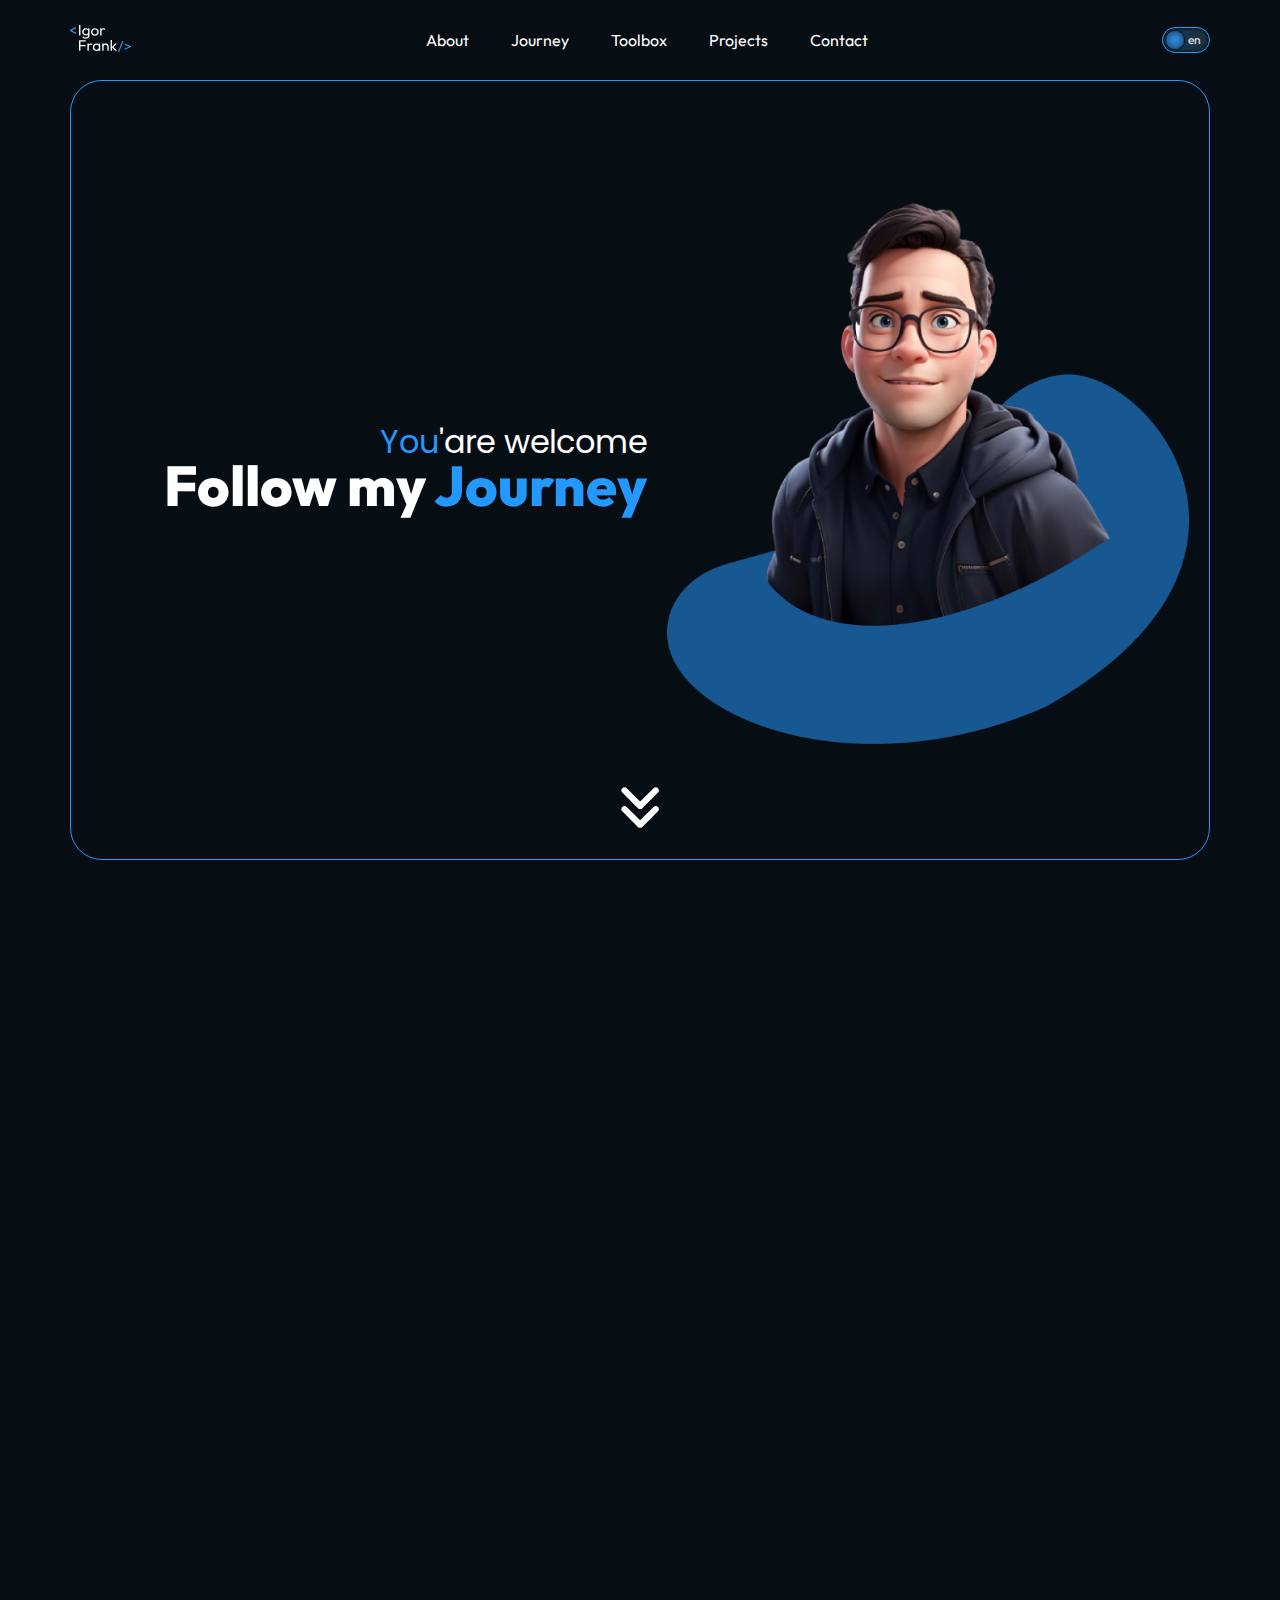
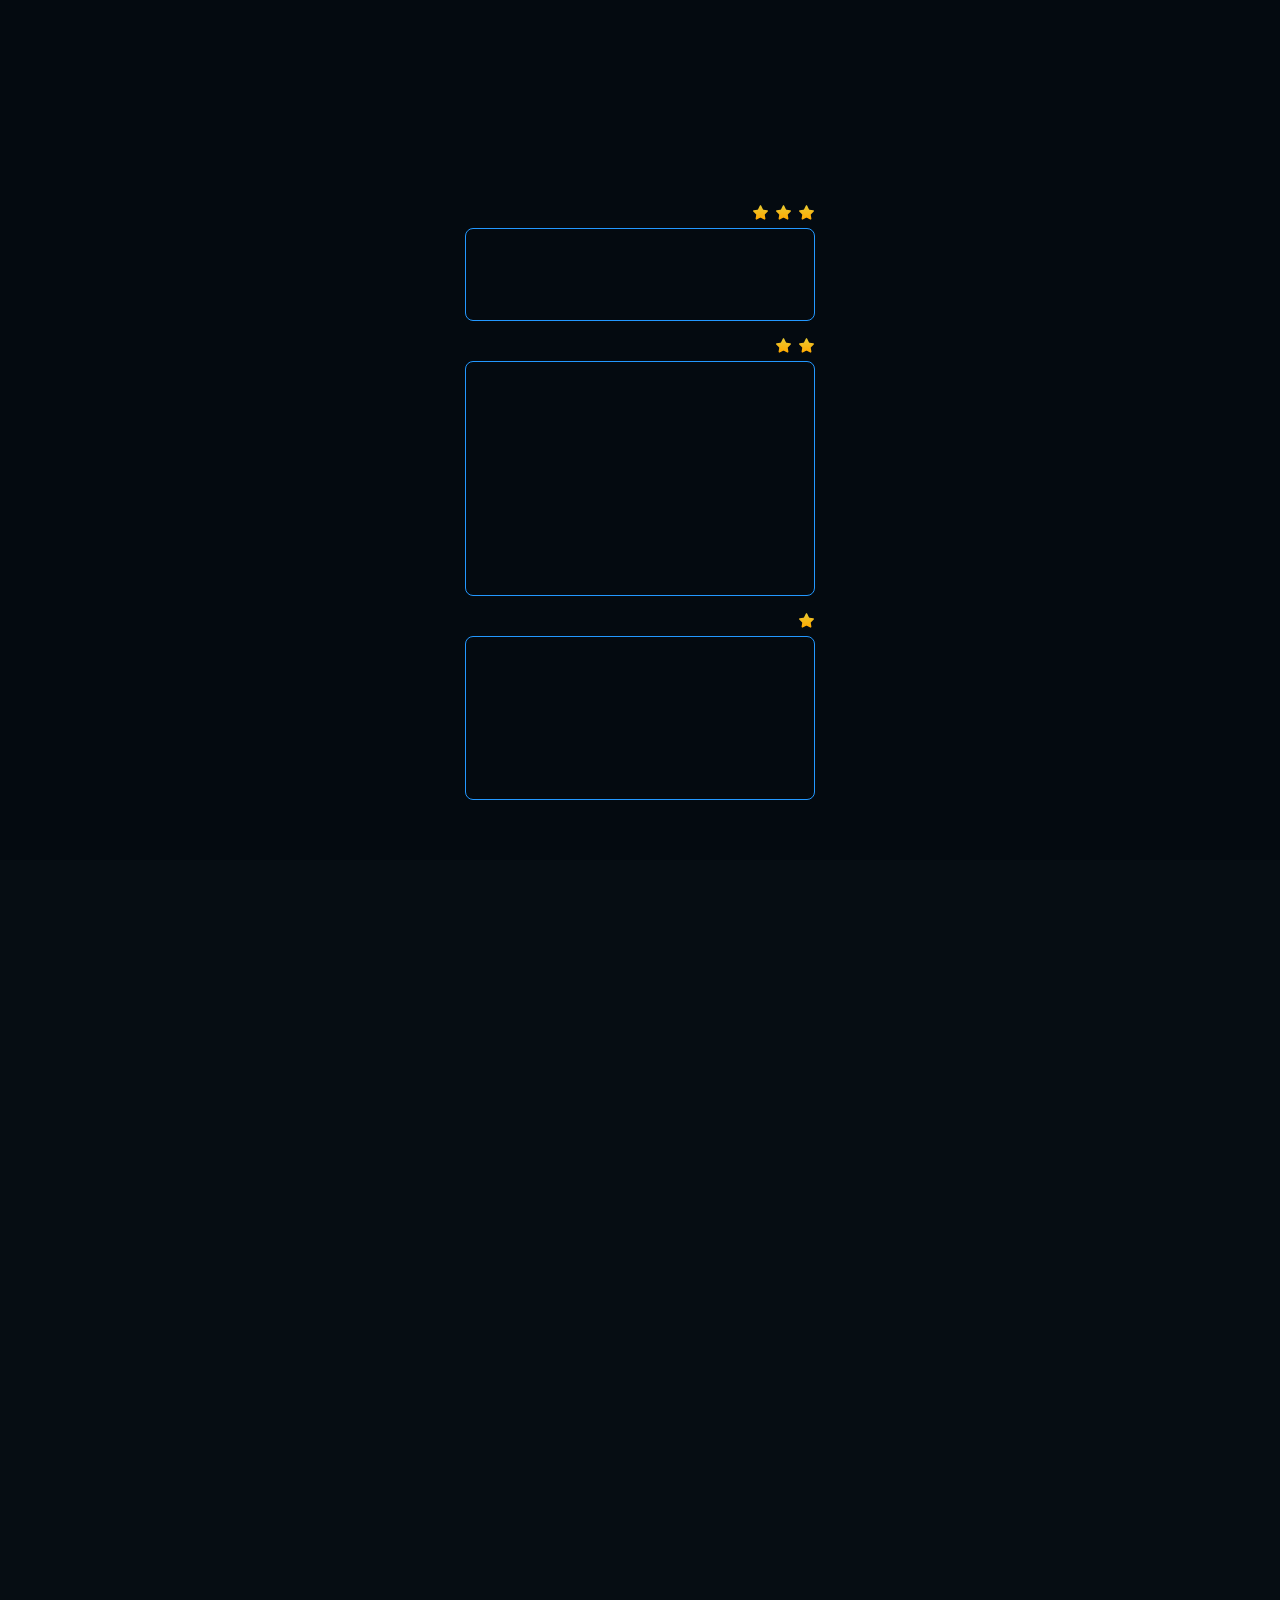
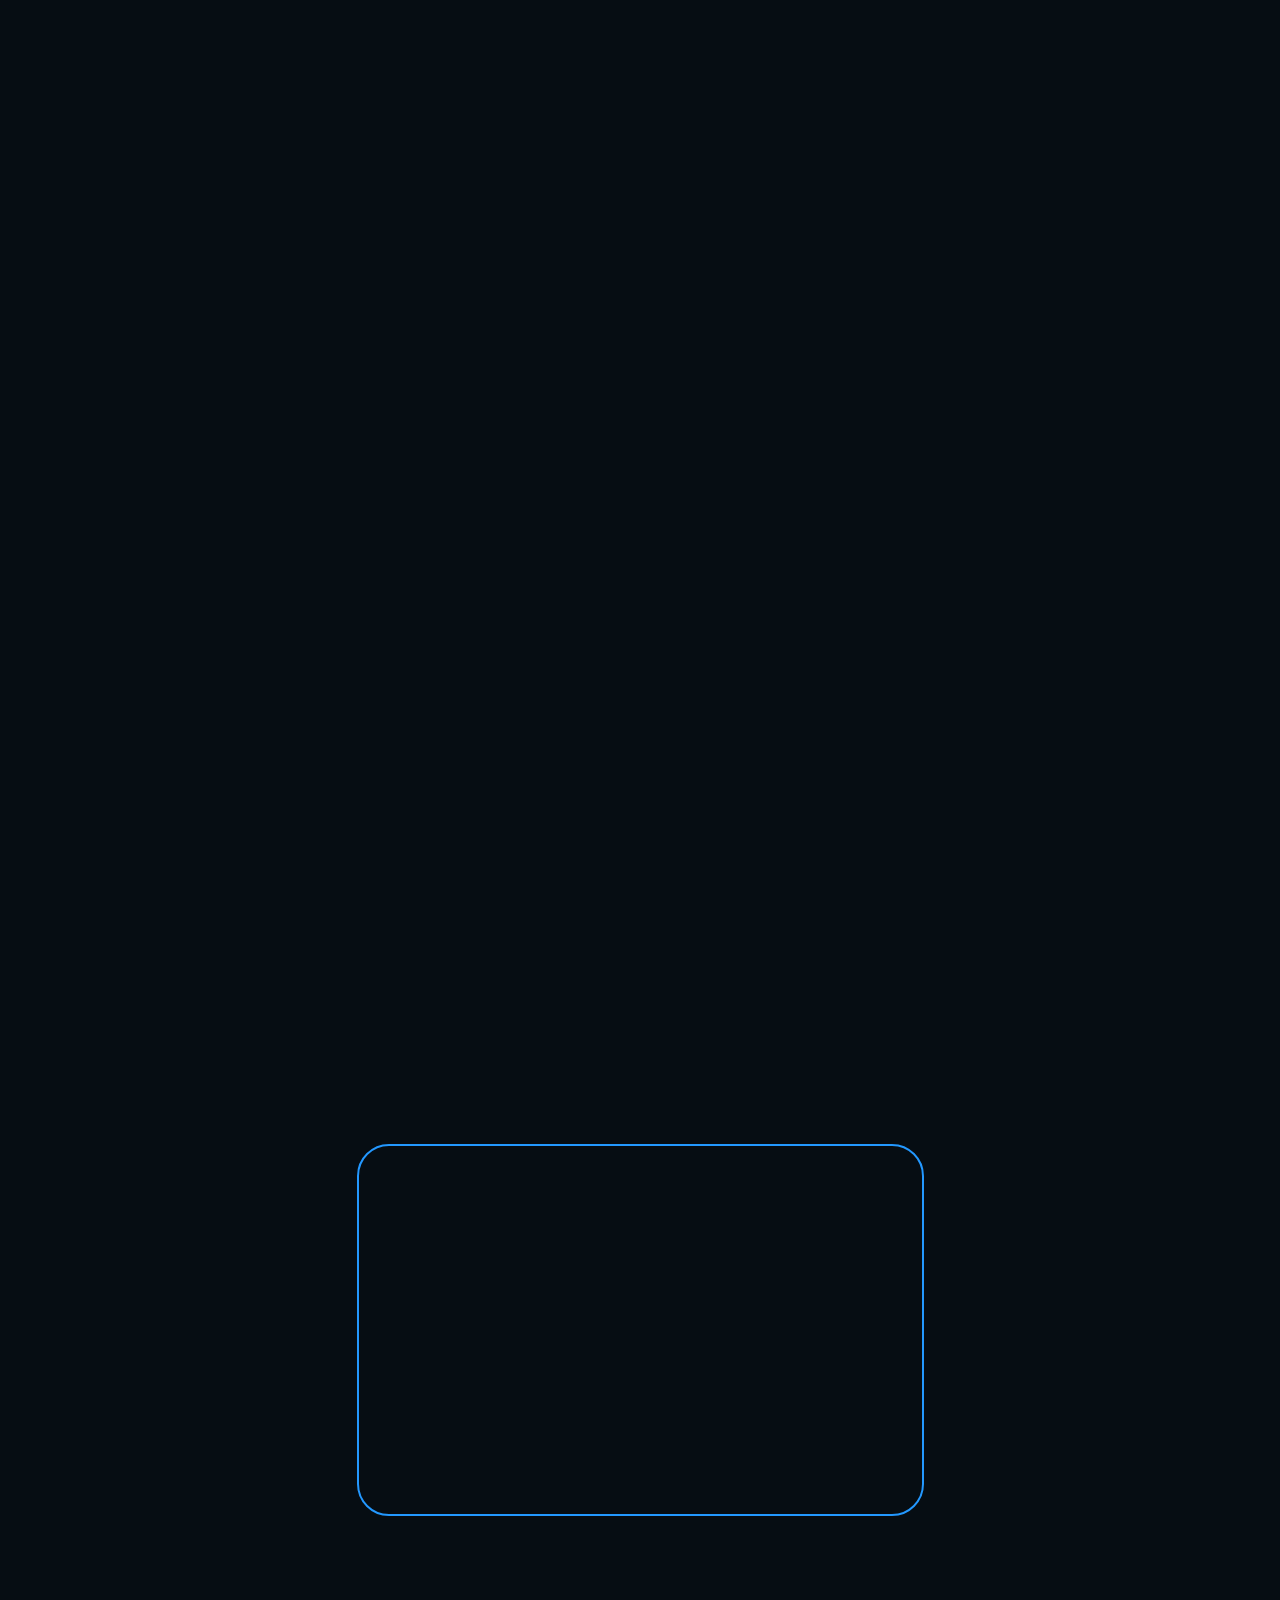
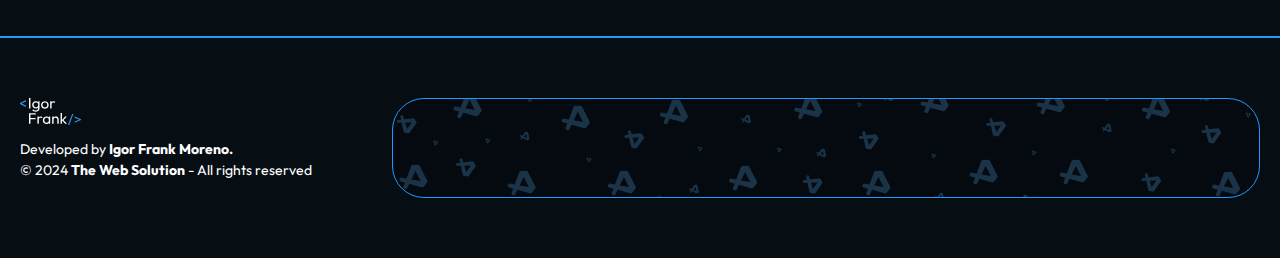
<file: index.html>
<!DOCTYPE html>
<html lang="en">
  <head>
    <meta charset="UTF-8" />
    <link rel="icon" type="image/svg+xml" href="/assets/ico-fav-L29CRaEM.svg" />
    <meta name="viewport" content="width=device-width, initial-scale=1.0" />
    <title>&#8249;IgorFrank/&#8250;</title>
    <script type="module" crossorigin src="/assets/index-m4VqNTMo.js"></script>
    <link rel="stylesheet" crossorigin href="/assets/index-YX_NGDAs.css">
  </head>
  <body>
    <div id="root"></div>
  </body>
</html>
</file>
<file: assets/index-YX_NGDAs.css>
@import"https://fonts.googleapis.com/css2?family=Outfit:wght@100;200;300;400;500;600;700;800;900&display=swap";@import"https://fonts.googleapis.com/css2?family=Poppins:ital,wght@0,100;0,200;0,300;0,400;0,500;0,600;0,700;0,800;0,900;1,100;1,200;1,300;1,400;1,500;1,600;1,700;1,800;1,900&display=swap";:root{--w: #ffffff;--b: #000000;--w1: #e5edf5;--b1: #040a10;--b2: #060d13;--b3: #111f2c;--b4: #1b3347;--p1: #92c0e7;--p2: #4f8bc1;--p3: #2398ff;--p4: #3495ea;--p5: #175892;--outfit: "Outfit", sans-serif;--poppins: "Poppins", sans-serif}*{box-sizing:border-box;margin:0;padding:0;font-family:var(--outfit)}body{background:var(--b2);overflow-x:hidden}body:after{position:absolute;width:0;height:0;overflow:hidden;z-index:-1;content:url(/assets/img-real-VyarNd99.png) url(/assets/img-disney-eMeI_ZNf.png)}h1,h2,h3,h4,p{margin:0}ul,li{list-style:none;padding:0;margin:0}img{display:block;max-width:100%}button,input{display:block;font-size:1rem;font-family:var(--type-first)}a{text-decoration:none;color:var(--w);cursor:pointer}.border{border:1px solid var(--p3)}h1{font-family:var(--outfit);color:var(--w);font-size:96px;text-transform:uppercase}h4{font-family:var(--poppins);color:var(--w)}strong{color:var(--p3)}@media (max-width: 1024px){h1{font-size:56px;line-height:56px}}@media (max-width: 560px){h1{font-size:34px;line-height:34px}}.header{width:100%;height:80px;padding:20px 0;display:flex;align-items:center;justify-content:space-between;z-index:1;top:0;left:0}.nav{display:flex;align-items:center;justify-content:space-between;gap:32px}.nav a{position:relative;padding:0 5px}.nav a:after{content:"";width:0px;transition:all .3s ease;height:2px;background:linear-gradient(90deg,var(--p5) 0%,var(--p3) 50%,var(--p5) 100%);position:absolute;left:0;bottom:-6px;border-radius:4px}.nav a:hover:after{width:100%}@media (max-width: 1024px){.nav{gap:32px}}@media (max-width: 760px){.nav{display:none;transition:all .7s;animation:showUp .7s forwards;transform:translateY(-100vh)}@keyframes identifier{showUp{to{transform:translateY(0)}}}.nav.is-active{background:#000000e6;width:100%;height:100vh;display:flex;flex-direction:column;align-items:center;justify-content:center;position:fixed;top:20px;left:0;z-index:100}.nav a{padding:15px 20px;border-bottom:1px solid var(--p3);transition:.3s ease}.nav a:hover{color:var(--p3)}.nav a:after{display:none}.openBtn{font-family:var(--outline);font-size:18px;color:var(--w);background:none;border:none;outline:none;display:flex;align-items:center;gap:8px;cursor:pointer;transition:.3s ease}.openBtn svg{width:24px;transition:.3s ease}.openBtn:hover{color:var(--p3)}.openBtn:hover svg>*{fill:var(--p3)}.closeBtn{position:fixed;right:20px;top:20px;cursor:pointer;background:none;outline:none;border:none}.closeBtn:hover svg>*{fill:var(--p3)}}.buttonLang{width:48px;height:26px;border-radius:30px;background:var(--b4);border:1px solid var(--p3);position:relative;box-shadow:inset 0 0 5px #000;cursor:pointer;box-sizing:border-box}.buttonLang:after{content:"";background:var(--p4);width:20px;height:20px;position:absolute;left:2px;top:50%;border-radius:50%;transform:translateY(-50%);border:1px solid var(--b2);box-sizing:border-box;transition:.3s;box-shadow:inset 0 0 10px #000000b3}.buttonLang:hover:after{background:var(--p3);box-shadow:inset 0 0 10px #00000080}.buttonLang:before{content:"en";color:var(--w1);font-size:12px;position:absolute;right:8px;top:50%;transform:translateY(-56%)}.buttonLang:hover:before{transition:.3s;color:var(--w)}.buttonLang.is-active:after{left:24px}.buttonLang.is-active:before{content:"pt";right:26px}.hero{margin:0 auto;padding:0 70px 80px;max-width:1920px;height:100svh;position:relative}.heroContainer{margin:0 auto;width:100%;height:calc(100vh - 120px);border-radius:32px;padding:20px;display:flex;gap:20px;align-items:center;justify-content:center}.heroDescription{width:706px;height:100%;display:flex;flex-direction:column;justify-content:center;align-items:end;z-index:10}.heroDescription h4{font-size:32px;line-height:32px;font-weight:400}.heroDescription h4>strong{font-family:var(--poppins);font-size:32px;line-height:32px;color:var(--p3);font-weight:400}.heroDescription h1{max-width:700px;font-size:78px;line-height:78px;text-transform:initial;font-weight:800;text-align:right}.heroDescription h1>strong{font-family:var(--outfit);font-size:78px;line-height:78px;color:var(--p3);font-weight:800}.heroImg{background:url(/assets/img-disney-eMeI_ZNf.png) no-repeat center center / contain;width:664px;height:100%;cursor:pointer;transition:.3s ease-in-out}.heroImg:hover{background:url(/assets/img-real-VyarNd99.png) no-repeat center center / contain}@media (max-width: 1280px){.heroDescription h1{max-width:520px;font-size:56px;line-height:56px}.heroDescription h1>strong{font-size:56px;line-height:56px}}@media (max-width: 1024px){.hero{padding:0 20px 80px}.heroContainer{display:flex;position:relative;padding:40px;z-index:-10}.heroDescription h1{width:80%;max-width:80%;text-align:center;position:absolute;top:calc(50% + 50px);left:50%;transform:translate(-50%);font-size:56px;line-height:56px;z-index:10}.heroDescription h1>strong{max-width:100%;font-size:56px;line-height:56px}.heroDescription h4{max-width:100%;width:100%;text-align:center;position:absolute;top:calc(50% + 20px);left:50%;transform:translate(-50%);z-index:1}.heroImg{max-width:480px;position:absolute;left:50%;transform:translate(-50%)}}@media (max-width: 560px){.heroImg{max-width:320px}.heroDescription h1{font-size:34px;line-height:34px}.heroDescription h1>strong{font-size:34px;line-height:34px}.heroDescription h4,.heroDescription h4 strong{font-size:24px;line-height:24px}}@media (max-width: 360px){.heroImg{max-width:310px}}.buttonContent{position:absolute;bottom:65px;left:50%;transform:translate(-50%);animation:pulseContent 1s alternate-reverse infinite}@keyframes pulseContent{0%{transform:translate(-50%,-5px)}to{transform:translate(-50%,5px)}}.buttonContent svg>*{transition:.3s;fill:var(--w)}.buttonContent:hover svg>*{fill:var(--p3)}.about{width:100%;padding:90px 70px 120px;position:relative}.about:after{content:"";background:var(--p3);height:2px;max-width:1420px;width:100%;position:absolute;bottom:0;left:50%;transform:translate(-50%)}.aboutTitle{text-align:center;font-weight:800;line-height:96px}@media (max-width: 1280px){.about{padding:90px 20px 60px}}@media (max-width: 560px){.about{padding:30px 20px}}.swiper{max-width:1200px;margin:80px auto}.swiper-button-next{background:url("data:image/svg+xml,%3csvg%20width='50'%20height='44'%20viewBox='0%200%2050%2044'%20fill='none'%20xmlns='http://www.w3.org/2000/svg'%3e%3cg%20clip-path='url(%23clip0_1202_73)'%3e%3cpath%20d='M45.957%2024.082C47.1777%2022.8613%2047.1777%2020.8789%2045.957%2019.6582L30.332%204.0332C29.1113%202.8125%2027.1289%202.8125%2025.9082%204.0332C24.6875%205.25391%2024.6875%207.23633%2025.9082%208.45703L39.3262%2021.875L25.918%2035.293C24.6973%2036.5137%2024.6973%2038.4961%2025.918%2039.7168C27.1387%2040.9375%2029.1211%2040.9375%2030.3418%2039.7168L45.9668%2024.0918L45.957%2024.082ZM11.582%2039.707L27.207%2024.082C28.4277%2022.8613%2028.4277%2020.8789%2027.207%2019.6582L11.582%204.0332C10.3613%202.8125%208.37891%202.8125%207.1582%204.0332C5.9375%205.25391%205.9375%207.23633%207.1582%208.45703L20.5762%2021.875L7.16797%2035.293C5.94727%2036.5137%205.94727%2038.4961%207.16797%2039.7168C8.38867%2040.9375%2010.3711%2040.9375%2011.5918%2039.7168L11.582%2039.707Z'%20fill='white'/%3e%3c/g%3e%3cdefs%3e%3cclipPath%20id='clip0_1202_73'%3e%3crect%20width='43.75'%20height='50'%20fill='white'%20transform='translate(50)%20rotate(90)'/%3e%3c/clipPath%3e%3c/defs%3e%3c/svg%3e") no-repeat center center;width:43px!important;height:50px!important;transition:.3s}.swiper-button-next:hover{background:url("data:image/svg+xml,%3csvg%20width='50'%20height='44'%20viewBox='0%200%2050%2044'%20fill='none'%20xmlns='http://www.w3.org/2000/svg'%3e%3cg%20clip-path='url(%23clip0_1202_73)'%3e%3cpath%20d='M45.957%2024.082C47.1777%2022.8613%2047.1777%2020.8789%2045.957%2019.6582L30.332%204.0332C29.1113%202.8125%2027.1289%202.8125%2025.9082%204.0332C24.6875%205.25391%2024.6875%207.23633%2025.9082%208.45703L39.3262%2021.875L25.918%2035.293C24.6973%2036.5137%2024.6973%2038.4961%2025.918%2039.7168C27.1387%2040.9375%2029.1211%2040.9375%2030.3418%2039.7168L45.9668%2024.0918L45.957%2024.082ZM11.582%2039.707L27.207%2024.082C28.4277%2022.8613%2028.4277%2020.8789%2027.207%2019.6582L11.582%204.0332C10.3613%202.8125%208.37891%202.8125%207.1582%204.0332C5.9375%205.25391%205.9375%207.23633%207.1582%208.45703L20.5762%2021.875L7.16797%2035.293C5.94727%2036.5137%205.94727%2038.4961%207.16797%2039.7168C8.38867%2040.9375%2010.3711%2040.9375%2011.5918%2039.7168L11.582%2039.707Z'%20fill='%233495EA'/%3e%3c/g%3e%3cdefs%3e%3cclipPath%20id='clip0_1202_73'%3e%3crect%20width='43.75'%20height='50'%20fill='white'%20transform='translate(50)%20rotate(90)'/%3e%3c/clipPath%3e%3c/defs%3e%3c/svg%3e") no-repeat center center}.swiper-button-next:after,.swiper-button-prev:after{display:none}.swiper-button-prev{background:url("data:image/svg+xml,%3csvg%20width='50'%20height='44'%20viewBox='0%200%2050%2044'%20fill='none'%20xmlns='http://www.w3.org/2000/svg'%3e%3cg%20clip-path='url(%23clip0_1202_73)'%3e%3cpath%20d='M45.957%2024.082C47.1777%2022.8613%2047.1777%2020.8789%2045.957%2019.6582L30.332%204.0332C29.1113%202.8125%2027.1289%202.8125%2025.9082%204.0332C24.6875%205.25391%2024.6875%207.23633%2025.9082%208.45703L39.3262%2021.875L25.918%2035.293C24.6973%2036.5137%2024.6973%2038.4961%2025.918%2039.7168C27.1387%2040.9375%2029.1211%2040.9375%2030.3418%2039.7168L45.9668%2024.0918L45.957%2024.082ZM11.582%2039.707L27.207%2024.082C28.4277%2022.8613%2028.4277%2020.8789%2027.207%2019.6582L11.582%204.0332C10.3613%202.8125%208.37891%202.8125%207.1582%204.0332C5.9375%205.25391%205.9375%207.23633%207.1582%208.45703L20.5762%2021.875L7.16797%2035.293C5.94727%2036.5137%205.94727%2038.4961%207.16797%2039.7168C8.38867%2040.9375%2010.3711%2040.9375%2011.5918%2039.7168L11.582%2039.707Z'%20fill='white'/%3e%3c/g%3e%3cdefs%3e%3cclipPath%20id='clip0_1202_73'%3e%3crect%20width='43.75'%20height='50'%20fill='white'%20transform='translate(50)%20rotate(90)'/%3e%3c/clipPath%3e%3c/defs%3e%3c/svg%3e") no-repeat center center;width:43px!important;height:50px!important;transition:.3s;transform:rotateY(180deg)}.swiper-button-prev:hover{background:url("data:image/svg+xml,%3csvg%20width='50'%20height='44'%20viewBox='0%200%2050%2044'%20fill='none'%20xmlns='http://www.w3.org/2000/svg'%3e%3cg%20clip-path='url(%23clip0_1202_73)'%3e%3cpath%20d='M45.957%2024.082C47.1777%2022.8613%2047.1777%2020.8789%2045.957%2019.6582L30.332%204.0332C29.1113%202.8125%2027.1289%202.8125%2025.9082%204.0332C24.6875%205.25391%2024.6875%207.23633%2025.9082%208.45703L39.3262%2021.875L25.918%2035.293C24.6973%2036.5137%2024.6973%2038.4961%2025.918%2039.7168C27.1387%2040.9375%2029.1211%2040.9375%2030.3418%2039.7168L45.9668%2024.0918L45.957%2024.082ZM11.582%2039.707L27.207%2024.082C28.4277%2022.8613%2028.4277%2020.8789%2027.207%2019.6582L11.582%204.0332C10.3613%202.8125%208.37891%202.8125%207.1582%204.0332C5.9375%205.25391%205.9375%207.23633%207.1582%208.45703L20.5762%2021.875L7.16797%2035.293C5.94727%2036.5137%205.94727%2038.4961%207.16797%2039.7168C8.38867%2040.9375%2010.3711%2040.9375%2011.5918%2039.7168L11.582%2039.707Z'%20fill='%233495EA'/%3e%3c/g%3e%3cdefs%3e%3cclipPath%20id='clip0_1202_73'%3e%3crect%20width='43.75'%20height='50'%20fill='white'%20transform='translate(50)%20rotate(90)'/%3e%3c/clipPath%3e%3c/defs%3e%3c/svg%3e") no-repeat center center}.slide{display:flex;flex-direction:row;justify-content:center;gap:20px}.slideContent{background:var(--b1);max-width:500px;height:500px;border-radius:32px;padding:72px 40px;display:flex;flex-direction:column;justify-content:center}.slideContent p{width:100%;font-family:var(--poppins);color:var(--w);font-size:22px;line-height:1.5}@media (max-width: 1280px){.slide{flex-direction:column;gap:20px}.slide img{max-width:320px;margin:0 auto}.slideContent{max-width:100%;height:auto;padding:20px 40px}}@media (max-width: 1024px){.aboutTitle{line-height:56px}.swiper{margin-top:60px;margin-bottom:0}.slideContent p{font-size:16px}}@media (max-width: 560px){.swiper-button-prev,.swiper-button-next{top:200px!important}.slide{gap:32px}.slide img{max-width:200px;margin:0 auto}.slideContent{padding:20px}.slideContent p{font-size:14px}}@font-face{font-family:swiper-icons;src:url(data:application/font-woff;charset=utf-8;base64,\ [base64]//wADZ2x5ZgAAAywAAADMAAAD2MHtryVoZWFkAAABbAAAADAAAAA2E2+eoWhoZWEAAAGcAAAAHwAAACQC9gDzaG10eAAAAigAAAAZAAAArgJkABFsb2NhAAAC0AAAAFoAAABaFQAUGG1heHAAAAG8AAAAHwAAACAAcABAbmFtZQAAA/gAAAE5AAACXvFdBwlwb3N0AAAFNAAAAGIAAACE5s74hXjaY2BkYGAAYpf5Hu/j+W2+MnAzMYDAzaX6QjD6/4//Bxj5GA8AuRwMYGkAPywL13jaY2BkYGA88P8Agx4j+/8fQDYfA1AEBWgDAIB2BOoAeNpjYGRgYNBh4GdgYgABEMnIABJzYNADCQAACWgAsQB42mNgYfzCOIGBlYGB0YcxjYGBwR1Kf2WQZGhhYGBiYGVmgAFGBiQQkOaawtDAoMBQxXjg/wEGPcYDDA4wNUA2CCgwsAAAO4EL6gAAeNpj2M0gyAACqxgGNWBkZ2D4/wMA+xkDdgAAAHjaY2BgYGaAYBkGRgYQiAHyGMF8FgYHIM3DwMHABGQrMOgyWDLEM1T9/w8UBfEMgLzE////P/5//f/V/xv+r4eaAAeMbAxwIUYmIMHEgKYAYjUcsDAwsLKxc3BycfPw8jEQA/[base64]/uznmfPFBNODM2K7MTQ45YEAZqGP81AmGGcF3iPqOop0r1SPTaTbVkfUe4HXj97wYE+yNwWYxwWu4v1ugWHgo3S1XdZEVqWM7ET0cfnLGxWfkgR42o2PvWrDMBSFj/IHLaF0zKjRgdiVMwScNRAoWUoH78Y2icB/yIY09An6AH2Bdu/UB+yxopYshQiEvnvu0dURgDt8QeC8PDw7Fpji3fEA4z/PEJ6YOB5hKh4dj3EvXhxPqH/SKUY3rJ7srZ4FZnh1PMAtPhwP6fl2PMJMPDgeQ4rY8YT6Gzao0eAEA409DuggmTnFnOcSCiEiLMgxCiTI6Cq5DZUd3Qmp10vO0LaLTd2cjN4fOumlc7lUYbSQcZFkutRG7g6JKZKy0RmdLY680CDnEJ+UMkpFFe1RN7nxdVpXrC4aTtnaurOnYercZg2YVmLN/d/gczfEimrE/fs/bOuq29Zmn8tloORaXgZgGa78yO9/cnXm2BpaGvq25Dv9S4E9+5SIc9PqupJKhYFSSl47+Qcr1mYNAAAAeNptw0cKwkAAAMDZJA8Q7OUJvkLsPfZ6zFVERPy8qHh2YER+3i/BP83vIBLLySsoKimrqKqpa2hp6+jq6RsYGhmbmJqZSy0sraxtbO3sHRydnEMU4uR6yx7JJXveP7WrDycAAAAAAAH//wACeNpjYGRgYOABYhkgZgJCZgZNBkYGLQZtIJsFLMYAAAw3ALgAeNolizEKgDAQBCchRbC2sFER0YD6qVQiBCv/H9ezGI6Z5XBAw8CBK/m5iQQVauVbXLnOrMZv2oLdKFa8Pjuru2hJzGabmOSLzNMzvutpB3N42mNgZGBg4GKQYzBhYMxJLMlj4GBgAYow/P/PAJJhLM6sSoWKfWCAAwDAjgbRAAB42mNgYGBkAIIbCZo5IPrmUn0hGA0AO8EFTQAA);font-weight:400;font-style:normal}:root{--swiper-theme-color: #007aff}:host{position:relative;display:block;margin-left:auto;margin-right:auto;z-index:1}.swiper{margin-left:auto;margin-right:auto;position:relative;overflow:hidden;list-style:none;padding:0;z-index:1;display:block}.swiper-vertical>.swiper-wrapper{flex-direction:column}.swiper-wrapper{position:relative;width:100%;height:100%;z-index:1;display:flex;transition-property:transform;transition-timing-function:var(--swiper-wrapper-transition-timing-function, initial);box-sizing:content-box}.swiper-android .swiper-slide,.swiper-ios .swiper-slide,.swiper-wrapper{transform:translateZ(0)}.swiper-horizontal{touch-action:pan-y}.swiper-vertical{touch-action:pan-x}.swiper-slide{flex-shrink:0;width:100%;height:100%;position:relative;transition-property:transform;display:block}.swiper-slide-invisible-blank{visibility:hidden}.swiper-autoheight,.swiper-autoheight .swiper-slide{height:auto}.swiper-autoheight .swiper-wrapper{align-items:flex-start;transition-property:transform,height}.swiper-backface-hidden .swiper-slide{transform:translateZ(0);-webkit-backface-visibility:hidden;backface-visibility:hidden}.swiper-3d.swiper-css-mode .swiper-wrapper{perspective:1200px}.swiper-3d .swiper-wrapper{transform-style:preserve-3d}.swiper-3d{perspective:1200px}.swiper-3d .swiper-slide,.swiper-3d .swiper-cube-shadow{transform-style:preserve-3d}.swiper-css-mode>.swiper-wrapper{overflow:auto;scrollbar-width:none;-ms-overflow-style:none}.swiper-css-mode>.swiper-wrapper::-webkit-scrollbar{display:none}.swiper-css-mode>.swiper-wrapper>.swiper-slide{scroll-snap-align:start start}.swiper-css-mode.swiper-horizontal>.swiper-wrapper{scroll-snap-type:x mandatory}.swiper-css-mode.swiper-vertical>.swiper-wrapper{scroll-snap-type:y mandatory}.swiper-css-mode.swiper-free-mode>.swiper-wrapper{scroll-snap-type:none}.swiper-css-mode.swiper-free-mode>.swiper-wrapper>.swiper-slide{scroll-snap-align:none}.swiper-css-mode.swiper-centered>.swiper-wrapper:before{content:"";flex-shrink:0;order:9999}.swiper-css-mode.swiper-centered>.swiper-wrapper>.swiper-slide{scroll-snap-align:center center;scroll-snap-stop:always}.swiper-css-mode.swiper-centered.swiper-horizontal>.swiper-wrapper>.swiper-slide:first-child{margin-inline-start:var(--swiper-centered-offset-before)}.swiper-css-mode.swiper-centered.swiper-horizontal>.swiper-wrapper:before{height:100%;min-height:1px;width:var(--swiper-centered-offset-after)}.swiper-css-mode.swiper-centered.swiper-vertical>.swiper-wrapper>.swiper-slide:first-child{margin-block-start:var(--swiper-centered-offset-before)}.swiper-css-mode.swiper-centered.swiper-vertical>.swiper-wrapper:before{width:100%;min-width:1px;height:var(--swiper-centered-offset-after)}.swiper-3d .swiper-slide-shadow,.swiper-3d .swiper-slide-shadow-left,.swiper-3d .swiper-slide-shadow-right,.swiper-3d .swiper-slide-shadow-top,.swiper-3d .swiper-slide-shadow-bottom{position:absolute;left:0;top:0;width:100%;height:100%;pointer-events:none;z-index:10}.swiper-3d .swiper-slide-shadow{background:#00000026}.swiper-3d .swiper-slide-shadow-left{background-image:linear-gradient(to left,#00000080,#0000)}.swiper-3d .swiper-slide-shadow-right{background-image:linear-gradient(to right,#00000080,#0000)}.swiper-3d .swiper-slide-shadow-top{background-image:linear-gradient(to top,#00000080,#0000)}.swiper-3d .swiper-slide-shadow-bottom{background-image:linear-gradient(to bottom,#00000080,#0000)}.swiper-lazy-preloader{width:42px;height:42px;position:absolute;left:50%;top:50%;margin-left:-21px;margin-top:-21px;z-index:10;transform-origin:50%;box-sizing:border-box;border:4px solid var(--swiper-preloader-color, var(--swiper-theme-color));border-radius:50%;border-top-color:transparent}.swiper:not(.swiper-watch-progress) .swiper-lazy-preloader,.swiper-watch-progress .swiper-slide-visible .swiper-lazy-preloader{animation:swiper-preloader-spin 1s infinite linear}.swiper-lazy-preloader-white{--swiper-preloader-color: #fff}.swiper-lazy-preloader-black{--swiper-preloader-color: #000}@keyframes swiper-preloader-spin{0%{transform:rotate(0)}to{transform:rotate(360deg)}}:root{--swiper-navigation-size: 44px}.swiper-button-prev,.swiper-button-next{position:absolute;top:var(--swiper-navigation-top-offset, 50%);width:calc(var(--swiper-navigation-size) / 44 * 27);height:var(--swiper-navigation-size);margin-top:calc(0px - (var(--swiper-navigation-size) / 2));z-index:10;cursor:pointer;display:flex;align-items:center;justify-content:center;color:var(--swiper-navigation-color, var(--swiper-theme-color))}.swiper-button-prev.swiper-button-disabled,.swiper-button-next.swiper-button-disabled{opacity:.35;cursor:auto;pointer-events:none}.swiper-button-prev.swiper-button-hidden,.swiper-button-next.swiper-button-hidden{opacity:0;cursor:auto;pointer-events:none}.swiper-navigation-disabled .swiper-button-prev,.swiper-navigation-disabled .swiper-button-next{display:none!important}.swiper-button-prev svg,.swiper-button-next svg{width:100%;height:100%;object-fit:contain;transform-origin:center}.swiper-rtl .swiper-button-prev svg,.swiper-rtl .swiper-button-next svg{transform:rotate(180deg)}.swiper-button-prev,.swiper-rtl .swiper-button-next{left:var(--swiper-navigation-sides-offset, 10px);right:auto}.swiper-button-lock{display:none}.swiper-button-prev:after,.swiper-button-next:after{font-family:swiper-icons;font-size:var(--swiper-navigation-size);text-transform:none!important;letter-spacing:0;font-variant:initial;line-height:1}.swiper-button-prev:after,.swiper-rtl .swiper-button-next:after{content:"prev"}.swiper-button-next,.swiper-rtl .swiper-button-prev{right:var(--swiper-navigation-sides-offset, 10px);left:auto}.swiper-button-next:after,.swiper-rtl .swiper-button-prev:after{content:"next"}.swiper-pagination{position:absolute;text-align:center;transition:.3s opacity;transform:translateZ(0);z-index:10}.swiper-pagination.swiper-pagination-hidden{opacity:0}.swiper-pagination-disabled>.swiper-pagination,.swiper-pagination.swiper-pagination-disabled{display:none!important}.swiper-pagination-fraction,.swiper-pagination-custom,.swiper-horizontal>.swiper-pagination-bullets,.swiper-pagination-bullets.swiper-pagination-horizontal{bottom:var(--swiper-pagination-bottom, 8px);top:var(--swiper-pagination-top, auto);left:0;width:100%}.swiper-pagination-bullets-dynamic{overflow:hidden;font-size:0}.swiper-pagination-bullets-dynamic .swiper-pagination-bullet{transform:scale(.33);position:relative}.swiper-pagination-bullets-dynamic .swiper-pagination-bullet-active,.swiper-pagination-bullets-dynamic .swiper-pagination-bullet-active-main{transform:scale(1)}.swiper-pagination-bullets-dynamic .swiper-pagination-bullet-active-prev{transform:scale(.66)}.swiper-pagination-bullets-dynamic .swiper-pagination-bullet-active-prev-prev{transform:scale(.33)}.swiper-pagination-bullets-dynamic .swiper-pagination-bullet-active-next{transform:scale(.66)}.swiper-pagination-bullets-dynamic .swiper-pagination-bullet-active-next-next{transform:scale(.33)}.swiper-pagination-bullet{width:var(--swiper-pagination-bullet-width, var(--swiper-pagination-bullet-size, 8px));height:var(--swiper-pagination-bullet-height, var(--swiper-pagination-bullet-size, 8px));display:inline-block;border-radius:var(--swiper-pagination-bullet-border-radius, 50%);background:var(--swiper-pagination-bullet-inactive-color, #000);opacity:var(--swiper-pagination-bullet-inactive-opacity, .2)}button.swiper-pagination-bullet{border:none;margin:0;padding:0;box-shadow:none;-webkit-appearance:none;-moz-appearance:none;appearance:none}.swiper-pagination-clickable .swiper-pagination-bullet{cursor:pointer}.swiper-pagination-bullet:only-child{display:none!important}.swiper-pagination-bullet-active{opacity:var(--swiper-pagination-bullet-opacity, 1);background:var(--swiper-pagination-color, var(--swiper-theme-color))}.swiper-vertical>.swiper-pagination-bullets,.swiper-pagination-vertical.swiper-pagination-bullets{right:var(--swiper-pagination-right, 8px);left:var(--swiper-pagination-left, auto);top:50%;transform:translate3d(0,-50%,0)}.swiper-vertical>.swiper-pagination-bullets .swiper-pagination-bullet,.swiper-pagination-vertical.swiper-pagination-bullets .swiper-pagination-bullet{margin:var(--swiper-pagination-bullet-vertical-gap, 6px) 0;display:block}.swiper-vertical>.swiper-pagination-bullets.swiper-pagination-bullets-dynamic,.swiper-pagination-vertical.swiper-pagination-bullets.swiper-pagination-bullets-dynamic{top:50%;transform:translateY(-50%);width:8px}.swiper-vertical>.swiper-pagination-bullets.swiper-pagination-bullets-dynamic .swiper-pagination-bullet,.swiper-pagination-vertical.swiper-pagination-bullets.swiper-pagination-bullets-dynamic .swiper-pagination-bullet{display:inline-block;transition:.2s transform,.2s top}.swiper-horizontal>.swiper-pagination-bullets .swiper-pagination-bullet,.swiper-pagination-horizontal.swiper-pagination-bullets .swiper-pagination-bullet{margin:0 var(--swiper-pagination-bullet-horizontal-gap, 4px)}.swiper-horizontal>.swiper-pagination-bullets.swiper-pagination-bullets-dynamic,.swiper-pagination-horizontal.swiper-pagination-bullets.swiper-pagination-bullets-dynamic{left:50%;transform:translate(-50%);white-space:nowrap}.swiper-horizontal>.swiper-pagination-bullets.swiper-pagination-bullets-dynamic .swiper-pagination-bullet,.swiper-pagination-horizontal.swiper-pagination-bullets.swiper-pagination-bullets-dynamic .swiper-pagination-bullet{transition:.2s transform,.2s left}.swiper-horizontal.swiper-rtl>.swiper-pagination-bullets-dynamic .swiper-pagination-bullet{transition:.2s transform,.2s right}.swiper-pagination-fraction{color:var(--swiper-pagination-fraction-color, inherit)}.swiper-pagination-progressbar{background:var(--swiper-pagination-progressbar-bg-color, rgba(0, 0, 0, .25));position:absolute}.swiper-pagination-progressbar .swiper-pagination-progressbar-fill{background:var(--swiper-pagination-color, var(--swiper-theme-color));position:absolute;left:0;top:0;width:100%;height:100%;transform:scale(0);transform-origin:left top}.swiper-rtl .swiper-pagination-progressbar .swiper-pagination-progressbar-fill{transform-origin:right top}.swiper-horizontal>.swiper-pagination-progressbar,.swiper-pagination-progressbar.swiper-pagination-horizontal,.swiper-vertical>.swiper-pagination-progressbar.swiper-pagination-progressbar-opposite,.swiper-pagination-progressbar.swiper-pagination-vertical.swiper-pagination-progressbar-opposite{width:100%;height:var(--swiper-pagination-progressbar-size, 4px);left:0;top:0}.swiper-vertical>.swiper-pagination-progressbar,.swiper-pagination-progressbar.swiper-pagination-vertical,.swiper-horizontal>.swiper-pagination-progressbar.swiper-pagination-progressbar-opposite,.swiper-pagination-progressbar.swiper-pagination-horizontal.swiper-pagination-progressbar-opposite{width:var(--swiper-pagination-progressbar-size, 4px);height:100%;left:0;top:0}.swiper-pagination-lock{display:none}.swiper-scrollbar{border-radius:var(--swiper-scrollbar-border-radius, 10px);position:relative;touch-action:none;background:var(--swiper-scrollbar-bg-color, rgba(0, 0, 0, .1))}.swiper-scrollbar-disabled>.swiper-scrollbar,.swiper-scrollbar.swiper-scrollbar-disabled{display:none!important}.swiper-horizontal>.swiper-scrollbar,.swiper-scrollbar.swiper-scrollbar-horizontal{position:absolute;left:var(--swiper-scrollbar-sides-offset, 1%);bottom:var(--swiper-scrollbar-bottom, 4px);top:var(--swiper-scrollbar-top, auto);z-index:50;height:var(--swiper-scrollbar-size, 4px);width:calc(100% - 2 * var(--swiper-scrollbar-sides-offset, 1%))}.swiper-vertical>.swiper-scrollbar,.swiper-scrollbar.swiper-scrollbar-vertical{position:absolute;left:var(--swiper-scrollbar-left, auto);right:var(--swiper-scrollbar-right, 4px);top:var(--swiper-scrollbar-sides-offset, 1%);z-index:50;width:var(--swiper-scrollbar-size, 4px);height:calc(100% - 2 * var(--swiper-scrollbar-sides-offset, 1%))}.swiper-scrollbar-drag{height:100%;width:100%;position:relative;background:var(--swiper-scrollbar-drag-bg-color, rgba(0, 0, 0, .5));border-radius:var(--swiper-scrollbar-border-radius, 10px);left:0;top:0}.swiper-scrollbar-cursor-drag{cursor:move}.swiper-scrollbar-lock{display:none}.journey{margin:0 auto;padding:120px 0;max-width:1420px;width:100%}.journey h1,.journey strong{width:300px;font-weight:800;line-height:96px}.card{display:grid;grid-template-columns:1fr 2fr;border-radius:32px;margin-top:120px;background:var(--b1)}.card+.card{margin-top:80px}.card.right{grid-template-columns:2fr 1fr}.card p{color:var(--w)}.badge{display:flex;flex-direction:column;align-items:center;justify-content:center;gap:20px;padding:50px 60px}.badge p{text-align:center;font-size:16px;line-height:1.5}.info{padding:32px}.infoTecs{display:flex;flex-shrink:0;gap:12px;padding-bottom:32px}.card.right .infoTecs{flex-direction:row-reverse}@media (max-width: 1440px){.journey{padding:120px 20px}.badge{padding:32px}}@media (max-width: 1024px){.journey{padding:60px 20px}.journey h1,.journey strong{line-height:56px}.card{margin-top:60px;display:flex;flex-direction:column}.card.right{flex-direction:column-reverse}.info{padding-top:0}.infoTecs{justify-content:center;flex-wrap:wrap;padding-bottom:24px}}@media (max-width: 560px){.journey{padding:30px 20px}.journey h1,.journey strong{line-height:34px}}.accordion{width:100%;display:flex;flex-direction:column;gap:10px}.accordionTitle{padding:8px 32px;border:2px solid var(--p3);border-radius:32px;cursor:pointer;position:relative}.accordionTitle:before{content:"";background:var(--w);height:2px;width:20px;position:absolute;right:20px;top:50%;transform:translateY(-50%) rotate(90deg);transition:.3s}.accordionItem.is-active .accordionTitle:before{transform:translateY(-50%) rotate(0)}.accordionTitle:after{content:"";background:var(--w);height:2px;width:20px;position:absolute;right:20px;top:50%;transform:translateY(-50%)}.accordionItem.is-active .accordionContent{padding:30px 32px 20px;border-left:2px solid var(--p3);border-right:2px solid var(--p3);border-bottom:2px solid var(--p3);transform:translateY(-30px);border-radius:0 0 32px 32px;animation:showUp .5s forwards;opacity:0;margin-bottom:-20px}@keyframes showUp{to{transform:translateY(-20px);opacity:1}}.accordionContent ul{display:none}.accordionItem.is-active .accordionContent ul{display:block;padding-left:20px}.accordionContent li{color:var(--w);position:relative}.accordionContent li:before{content:"";width:10px;height:2px;background:var(--p3);position:absolute;top:10px;left:-20px}@media (max-width: 560px){.accordionTitle{padding:8px 20px}.accordionTitle h4{font-size:14px}.accordionItem.is-active .accordionContent{padding:30px 20px 20px}.accordionContent li{font-size:14px}}.myToolBox{background:var(--b1);padding:120px 0}.myContianer{max-width:1280px;margin:0 auto;display:flex;flex-shrink:0;align-items:center;justify-content:center;gap:32px}.toolBox{display:flex;flex-direction:column;gap:40px}.box{max-width:350px;display:flex;align-items:center;justify-content:center;gap:20px;flex-wrap:wrap;padding:20px;border:1px solid var(--p3);border-radius:8px;position:relative}.box:after{height:15px;content:"";position:absolute;right:0;top:-24px}.three:after{background:url("data:image/svg+xml,%3csvg%20width='61'%20height='15'%20viewBox='0%200%2061%2015'%20fill='none'%20xmlns='http://www.w3.org/2000/svg'%3e%3cg%20clip-path='url(%23clip0_1248_50)'%3e%3cpath%20d='M54.2243%200.777965L55.9161%204.206C56.0338%204.44442%2056.2613%204.60963%2056.5244%204.6478L60.3076%205.19755C60.9703%205.29392%2061.2347%206.10807%2060.7553%206.57521L58.0178%209.24355C57.8276%209.42909%2057.7406%209.69661%2057.7857%209.9585L58.4318%2013.7263C58.545%2014.3862%2057.8523%2014.8894%2057.2597%2014.578L53.8761%2012.7992C53.6408%2012.6757%2053.3595%2012.6757%2053.1242%2012.7992L49.7406%2014.578C49.148%2014.8897%2048.4552%2014.3862%2048.5685%2013.7263L49.2146%209.9585C49.2597%209.69661%2049.1727%209.42909%2048.9825%209.24355L46.245%206.57521C45.7656%206.10775%2046.03%205.29361%2046.6927%205.19755L50.4759%204.6478C50.739%204.60963%2050.9665%204.44442%2051.0842%204.206L52.776%200.777965C53.072%200.177527%2053.928%200.177527%2054.2243%200.777965Z'%20fill='url(%23paint0_linear_1248_50)'/%3e%3c/g%3e%3cg%20clip-path='url(%23clip1_1248_50)'%3e%3cpath%20d='M31.2243%200.777965L32.9161%204.206C33.0338%204.44442%2033.2613%204.60963%2033.5244%204.6478L37.3076%205.19755C37.9703%205.29392%2038.2347%206.10807%2037.7553%206.57521L35.0178%209.24355C34.8276%209.42909%2034.7406%209.69661%2034.7857%209.9585L35.4318%2013.7263C35.545%2014.3862%2034.8523%2014.8894%2034.2597%2014.578L30.8761%2012.7992C30.6408%2012.6757%2030.3595%2012.6757%2030.1242%2012.7992L26.7406%2014.578C26.148%2014.8897%2025.4552%2014.3862%2025.5685%2013.7263L26.2146%209.9585C26.2597%209.69661%2026.1727%209.42909%2025.9825%209.24355L23.245%206.57521C22.7656%206.10775%2023.03%205.29361%2023.6927%205.19755L27.4759%204.6478C27.739%204.60963%2027.9665%204.44442%2028.0842%204.206L29.776%200.777965C30.072%200.177527%2030.928%200.177527%2031.2243%200.777965Z'%20fill='url(%23paint1_linear_1248_50)'/%3e%3c/g%3e%3cg%20clip-path='url(%23clip2_1248_50)'%3e%3cpath%20d='M8.22434%200.777965L9.91614%204.206C10.0338%204.44442%2010.2613%204.60963%2010.5244%204.6478L14.3076%205.19755C14.9703%205.29392%2015.2347%206.10807%2014.7553%206.57521L12.0178%209.24355C11.8276%209.42909%2011.7406%209.69661%2011.7857%209.9585L12.4318%2013.7263C12.545%2014.3862%2011.8523%2014.8894%2011.2597%2014.578L7.87609%2012.7992C7.64079%2012.6757%207.3595%2012.6757%207.12421%2012.7992L3.74061%2014.578C3.14799%2014.8897%202.45525%2014.3862%202.56852%2013.7263L3.21464%209.9585C3.25969%209.69661%203.17271%209.42909%202.98247%209.24355L0.244986%206.57521C-0.234363%206.10775%200.03003%205.29361%200.692733%205.19755L4.4759%204.6478C4.73904%204.60963%204.96651%204.44442%205.08416%204.206L6.77596%200.777965C7.07196%200.177527%207.92803%200.177527%208.22434%200.777965Z'%20fill='url(%23paint2_linear_1248_50)'/%3e%3c/g%3e%3cdefs%3e%3clinearGradient%20id='paint0_linear_1248_50'%20x1='53.5001'%20y1='0.327637'%20x2='53.5001'%20y2='14.6726'%20gradientUnits='userSpaceOnUse'%3e%3cstop%20stop-color='%23E9CA32'/%3e%3cstop%20offset='1'%20stop-color='%23FFA800'/%3e%3c/linearGradient%3e%3clinearGradient%20id='paint1_linear_1248_50'%20x1='30.5001'%20y1='0.327637'%20x2='30.5001'%20y2='14.6726'%20gradientUnits='userSpaceOnUse'%3e%3cstop%20stop-color='%23E9CA32'/%3e%3cstop%20offset='1'%20stop-color='%23FFA800'/%3e%3c/linearGradient%3e%3clinearGradient%20id='paint2_linear_1248_50'%20x1='7.50015'%20y1='0.327637'%20x2='7.50015'%20y2='14.6726'%20gradientUnits='userSpaceOnUse'%3e%3cstop%20stop-color='%23E9CA32'/%3e%3cstop%20offset='1'%20stop-color='%23FFA800'/%3e%3c/linearGradient%3e%3cclipPath%20id='clip0_1248_50'%3e%3crect%20width='15'%20height='15'%20fill='white'%20transform='translate(46)'/%3e%3c/clipPath%3e%3cclipPath%20id='clip1_1248_50'%3e%3crect%20width='15'%20height='15'%20fill='white'%20transform='translate(23)'/%3e%3c/clipPath%3e%3cclipPath%20id='clip2_1248_50'%3e%3crect%20width='15'%20height='15'%20fill='white'/%3e%3c/clipPath%3e%3c/defs%3e%3c/svg%3e") no-repeat center center;width:61px}.two:after{background:url("data:image/svg+xml,%3csvg%20width='38'%20height='15'%20viewBox='0%200%2038%2015'%20fill='none'%20xmlns='http://www.w3.org/2000/svg'%3e%3cg%20clip-path='url(%23clip0_1248_49)'%3e%3cpath%20d='M31.2243%200.777965L32.9161%204.206C33.0338%204.44442%2033.2613%204.60963%2033.5244%204.6478L37.3076%205.19755C37.9703%205.29392%2038.2347%206.10807%2037.7553%206.57521L35.0178%209.24355C34.8276%209.42909%2034.7406%209.69661%2034.7857%209.9585L35.4318%2013.7263C35.545%2014.3862%2034.8523%2014.8894%2034.2597%2014.578L30.8761%2012.7992C30.6408%2012.6757%2030.3595%2012.6757%2030.1242%2012.7992L26.7406%2014.578C26.148%2014.8897%2025.4552%2014.3862%2025.5685%2013.7263L26.2146%209.9585C26.2597%209.69661%2026.1727%209.42909%2025.9825%209.24355L23.245%206.57521C22.7656%206.10775%2023.03%205.29361%2023.6927%205.19755L27.4759%204.6478C27.739%204.60963%2027.9665%204.44442%2028.0842%204.206L29.776%200.777965C30.072%200.177527%2030.928%200.177527%2031.2243%200.777965Z'%20fill='url(%23paint0_linear_1248_49)'/%3e%3c/g%3e%3cg%20clip-path='url(%23clip1_1248_49)'%3e%3cpath%20d='M8.22434%200.777965L9.91614%204.206C10.0338%204.44442%2010.2613%204.60963%2010.5244%204.6478L14.3076%205.19755C14.9703%205.29392%2015.2347%206.10807%2014.7553%206.57521L12.0178%209.24355C11.8276%209.42909%2011.7406%209.69661%2011.7857%209.9585L12.4318%2013.7263C12.545%2014.3862%2011.8523%2014.8894%2011.2597%2014.578L7.87609%2012.7992C7.64079%2012.6757%207.3595%2012.6757%207.12421%2012.7992L3.74061%2014.578C3.14799%2014.8897%202.45525%2014.3862%202.56852%2013.7263L3.21464%209.9585C3.25969%209.69661%203.17271%209.42909%202.98247%209.24355L0.244986%206.57521C-0.234363%206.10775%200.03003%205.29361%200.692733%205.19755L4.4759%204.6478C4.73904%204.60963%204.96651%204.44442%205.08416%204.206L6.77596%200.777965C7.07196%200.177527%207.92803%200.177527%208.22434%200.777965Z'%20fill='url(%23paint1_linear_1248_49)'/%3e%3c/g%3e%3cdefs%3e%3clinearGradient%20id='paint0_linear_1248_49'%20x1='30.5001'%20y1='0.327637'%20x2='30.5001'%20y2='14.6726'%20gradientUnits='userSpaceOnUse'%3e%3cstop%20stop-color='%23E9CA32'/%3e%3cstop%20offset='1'%20stop-color='%23FFA800'/%3e%3c/linearGradient%3e%3clinearGradient%20id='paint1_linear_1248_49'%20x1='7.50015'%20y1='0.327637'%20x2='7.50015'%20y2='14.6726'%20gradientUnits='userSpaceOnUse'%3e%3cstop%20stop-color='%23E9CA32'/%3e%3cstop%20offset='1'%20stop-color='%23FFA800'/%3e%3c/linearGradient%3e%3cclipPath%20id='clip0_1248_49'%3e%3crect%20width='15'%20height='15'%20fill='white'%20transform='translate(23)'/%3e%3c/clipPath%3e%3cclipPath%20id='clip1_1248_49'%3e%3crect%20width='15'%20height='15'%20fill='white'/%3e%3c/clipPath%3e%3c/defs%3e%3c/svg%3e") no-repeat center center;width:38px}.one:after{background:url("data:image/svg+xml,%3csvg%20width='15'%20height='15'%20viewBox='0%200%2015%2015'%20fill='none'%20xmlns='http://www.w3.org/2000/svg'%3e%3cg%20clip-path='url(%23clip0_1248_39)'%3e%3cpath%20d='M8.22434%200.777965L9.91614%204.206C10.0338%204.44442%2010.2613%204.60963%2010.5244%204.6478L14.3076%205.19755C14.9703%205.29392%2015.2347%206.10807%2014.7553%206.57521L12.0178%209.24355C11.8276%209.42909%2011.7406%209.69661%2011.7857%209.9585L12.4318%2013.7263C12.545%2014.3862%2011.8523%2014.8894%2011.2597%2014.578L7.87609%2012.7992C7.64079%2012.6757%207.3595%2012.6757%207.12421%2012.7992L3.74061%2014.578C3.14799%2014.8897%202.45525%2014.3862%202.56852%2013.7263L3.21464%209.9585C3.25969%209.69661%203.17271%209.42909%202.98247%209.24355L0.244986%206.57521C-0.234363%206.10775%200.03003%205.29361%200.692733%205.19755L4.4759%204.6478C4.73904%204.60963%204.96651%204.44442%205.08416%204.206L6.77596%200.777965C7.07196%200.177527%207.92803%200.177527%208.22434%200.777965Z'%20fill='url(%23paint0_linear_1248_39)'/%3e%3c/g%3e%3cdefs%3e%3clinearGradient%20id='paint0_linear_1248_39'%20x1='7.50015'%20y1='0.327637'%20x2='7.50015'%20y2='14.6726'%20gradientUnits='userSpaceOnUse'%3e%3cstop%20stop-color='%23E9CA32'/%3e%3cstop%20offset='1'%20stop-color='%23FFA800'/%3e%3c/linearGradient%3e%3cclipPath%20id='clip0_1248_39'%3e%3crect%20width='15'%20height='15'%20fill='white'/%3e%3c/clipPath%3e%3c/defs%3e%3c/svg%3e") no-repeat center center;width:15px}.toolBox img{width:initial!important}.toolTitle{max-width:700px;font-size:96px;line-height:96px;font-weight:800}@media (max-width: 1280px){.myToolBox{padding:60px 20px}.myContianer{flex-direction:column-reverse}.toolTitle{max-width:100%}}@media (max-width: 1024px){.toolTitle{font-size:56px;line-height:56px}}@media (max-width: 560px){.myToolBox{padding:30px 20px}.toolTitle{font-size:34px;line-height:34px}.box{max-width:320px;gap:32px}}.projects{padding:120px 0}.projectsContainer{margin-top:80px;display:flex;flex-wrap:wrap;justify-content:center;gap:32px}.projectsTitle{text-align:center;font-weight:800;line-height:94px}@media (max-width: 1024px){.projectsTitle{line-height:56px}.projects{padding:60px 20px}}@media (max-width: 560px){.projectsTitle{line-height:34px}.projects{padding:30px 20px}.projectsContainer{margin-top:30px}}.cardProject{max-width:466px;border:2px solid var(--p5);padding:0;box-sizing:border-box;border-radius:40px}.cardProject .cardImg{width:100%;transform:scale(1.01)}.cardProjectContent{padding:32px;display:flex;flex-direction:column;gap:20px;height:55%}.cardContent{display:flex;flex-direction:column;justify-content:space-between;gap:20px;height:100%}.tecs{width:100%;padding:0 10px;display:flex;gap:12px}.cardProjectContent p,.cardProjectContent strong{color:var(--w1)}.links{display:flex;align-items:center;gap:20px}.links a{font-size:18px;line-height:18px;display:flex;gap:4px;padding:10px 20px;border:1px solid var(--p3);border-radius:8px;align-items:center;justify-content:center;transition:.3s}.links a:hover{border:1px solid var(--w);background:var(--b3)}@media (max-width: 560px){.card{margin-top:30px}.cardProject{max-width:320px}.badge{padding:40px 20px 20px}.badge p{font-size:14px}.cardProjectContent{padding:20px 20px 40px}.info{padding:0 20px 20px}.infoTecs img{height:15px}.links{width:100%;flex-direction:column;flex-wrap:wrap;gap:8px}.links a{font-size:14px;line-height:14px;width:100%}.links a svg{width:24px}}.contact{padding:120px 0}.contactContainer{margin:0 auto;max-width:1280px;display:flex;align-items:center;gap:40px;justify-content:center}.contactTitle{text-align:right;max-width:500px;font-weight:800;line-height:94px}.contactLinks{max-width:567px;padding:50px;display:flex;flex-wrap:wrap;gap:60px;justify-content:space-between;border:2px solid var(--p3);border-radius:32px}.contactLinks a svg>*{transition:.3s ease-in-out;fill:var(--p5)}.contactLinks a:hover svg>*{fill:var(--p3)}@media (max-width: 1280px){.contactContainer{flex-direction:column}.contactTitle{text-align:center;max-width:100%}}@media (max-width: 1024px){.contact{padding:60px 20px}.contactTitle{line-height:56px}.contactLinks{max-width:440px;padding:32px;gap:32px}}@media (max-width: 560px){.contact{padding:30px 20px 60px}.contactTitle{line-height:34px}.contactLinks{max-width:250px;padding:20px;border-radius:12px;gap:24px;justify-content:center}.contactLinks a,.contactLinks a svg{width:50px;height:50px}}footer{margin:0 auto;max-width:1920px;padding:60px 0;border-top:2px solid var(--p3)}.footerContainer{max-width:1280px;margin:0 auto;display:flex;justify-content:space-between;gap:32px;flex-shrink:0}.footerContainer svg{margin-bottom:10px}.footerContainer p{font-size:14px;color:var(--w);line-height:1.5}.footerContainer p strong{font-size:14px;color:var(--w)}.footerAnimation{background:var(--b1);width:70%;height:100px;border:1px solid var(--p3);border-radius:32px;background:url(/assets/bkg-footer-pM20Wjpc.svg) repeat center center;background-size:120%;animation:skeleton 20s infinite alternate-reverse}@keyframes skeleton{0%{background-position-x:0px;background-position-y:0px}to{background-position-x:-120%;background-position-y:-120%}}@media (max-width: 1280px){footer{padding:60px 20px}}@media (max-width: 560px){.footerContainer{flex-direction:column}.footerContent{text-align:left}.footerAnimation{display:none}}.buttonTop{background:var(--b2);position:fixed;right:70px;bottom:40px;padding:24px 28px;border:1px solid var(--p3);border-radius:26px;z-index:50;animation:upButton .3s forwards;transform:scale(.8);opacity:0}@keyframes upButton{to{transform:scale(1);opacity:1}}.buttonTop svg{animation:pulse 1s alternate infinite}@keyframes pulse{0%{transform:translateY(0)}to{transform:translateY(5px)}}@media (max-width: 1024px){.buttonTop{right:20px;bottom:40px;padding:12px 24px;border-radius:20px}.buttonTop svg{width:30px}}
</file>
